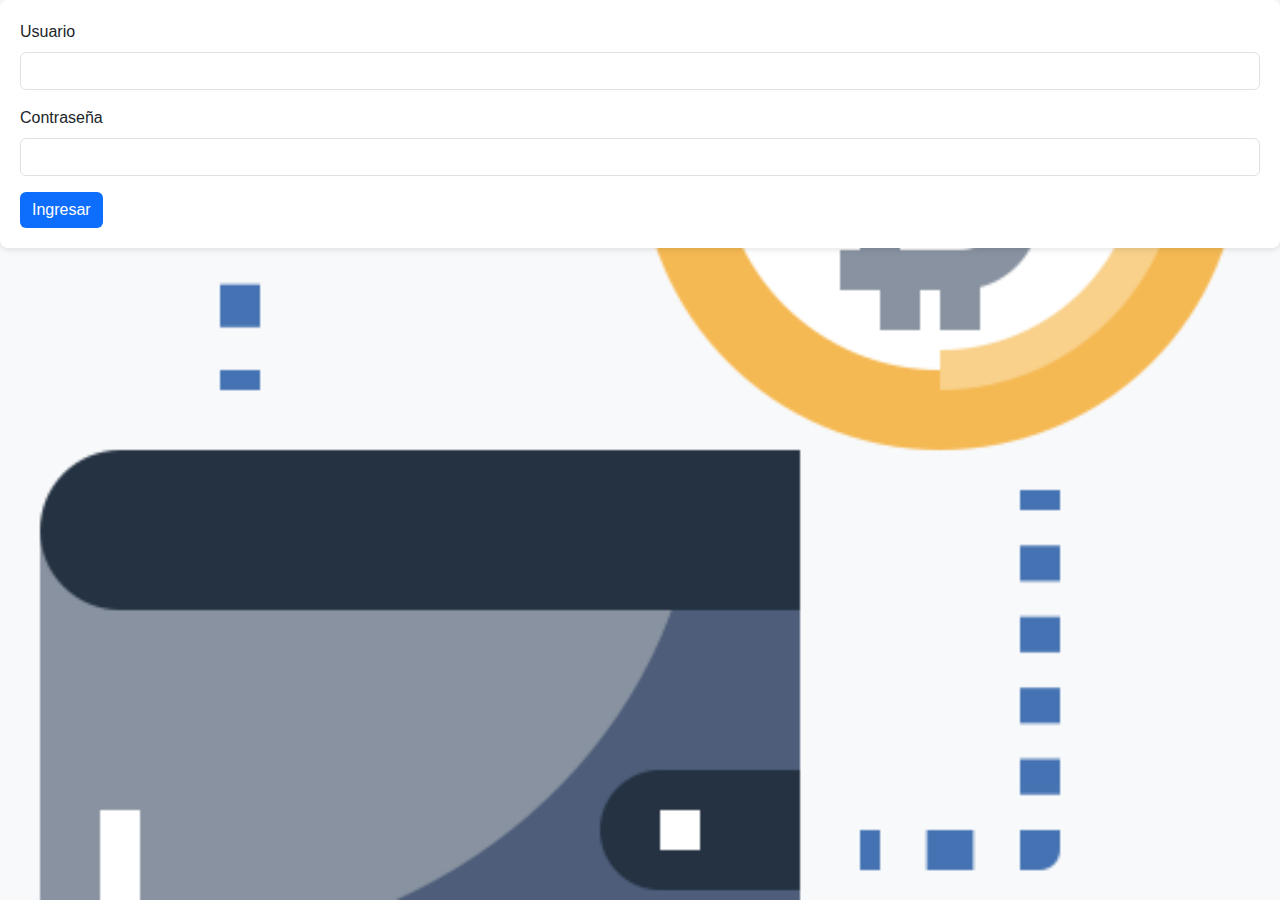
<file: index.html>
<!DOCTYPE html>
<html lang="es">

<head>
    <meta charset="UTF-8">
    <meta name="viewport" content="width=device-width, initial-scale=1.0">
    <title>Alke Wallet</title>

    <!-- Bootstrap CSS -->
    <link href="https://cdn.jsdelivr.net/npm/bootstrap@5.3.2/dist/css/bootstrap.min.css" rel="stylesheet">

    <!-- mi CSS -->
    <link rel="stylesheet" href="css/styles.css">
</head>

<body>
    <!-- Formulario de inicio de sesión-->
    <form id="loginForm" onsubmit="validarLogin(); return false;">
        <div class="mb-3">
            <label for="user" class="form-label">Usuario</label>
            <!--aca estoy usando label para el form ya que label es un componente de bootstrap-->
            <input type="text" id="user" class="form-control" required>
        </div>
        <div class="mb-3">
            <!--y aca tambien estoy tratando de hacer responsivo el contenido con bootstrap usando la clase form-label-->
            <label for="pass" class="form-label">Contraseña</label>
            <input type="password" id="pass" class="form-control" required>
        </div>
        <button type="submit" class="btn btn-primary">Ingresar</button> <!---aca use button de bootstrap-->
    </form>
    <!-- jQuery -->
    <script src="https://code.jquery.com/jquery-3.7.1.min.js"></script>
    <!-- Bootstrap JS -->
    <script src="https://cdn.jsdelivr.net/npm/bootstrap@5.3.2/dist/js/bootstrap.bundle.min.js"></script>
    <!-- mi linkeo a mi JS -->
    <script src="js/app.js"></script>
</body>

</html>
</file>
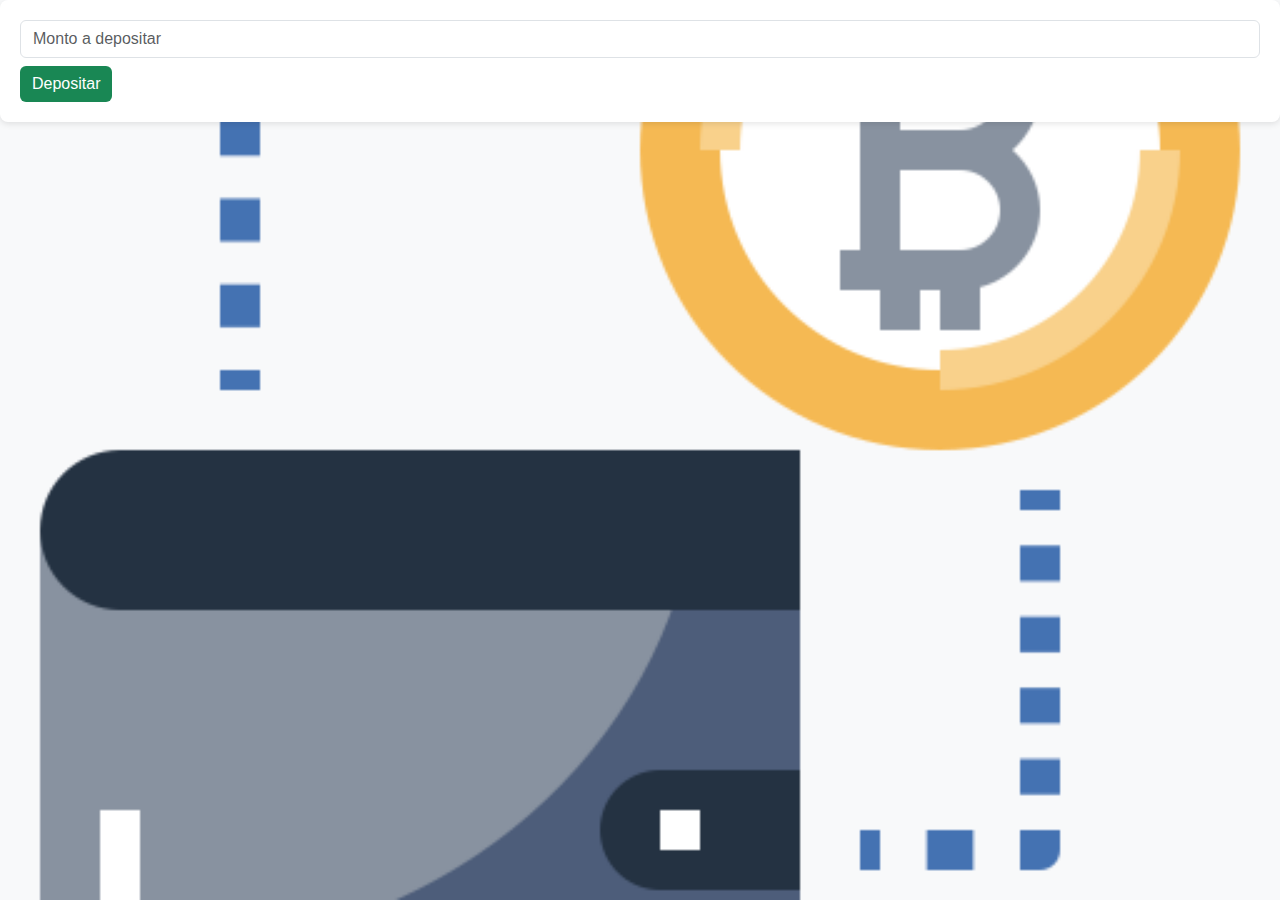
<file: deposit.html>
<!DOCTYPE html>
<html lang="es">

<head>
    <meta charset="UTF-8">
    <meta name="viewport" content="width=device-width, initial-scale=1.0">
    <title>Deposito de Dinero</title>

    <!-- Bootstrap CSS -->
    <link href="https://cdn.jsdelivr.net/npm/bootstrap@5.3.2/dist/css/bootstrap.min.css" rel="stylesheet">

    <!-- linkeo a mi CSS -->
    <link rel="stylesheet" href="css/styles.css">
</head>

<body>
    <!--aqui estoy usando form de bootstrap para el formulario de depostio-->
    <form onsubmit="depositar(); return false;">
        <input type="number" id="monto" class="form-control" placeholder="Monto a depositar" required>
        <button type="submit" class="btn btn-success mt-2">Depositar</button>
    </form>
    <script src="https://code.jquery.com/jquery-3.7.1.min.js"></script>
    <!-- Bootstrap JS -->
    <script src="https://cdn.jsdelivr.net/npm/bootstrap@5.3.2/dist/js/bootstrap.bundle.min.js"></script>
    <!-- mi linkeo a mi JS -->
    <script src="js/app.js"></script>
</body>

</html>
</file>
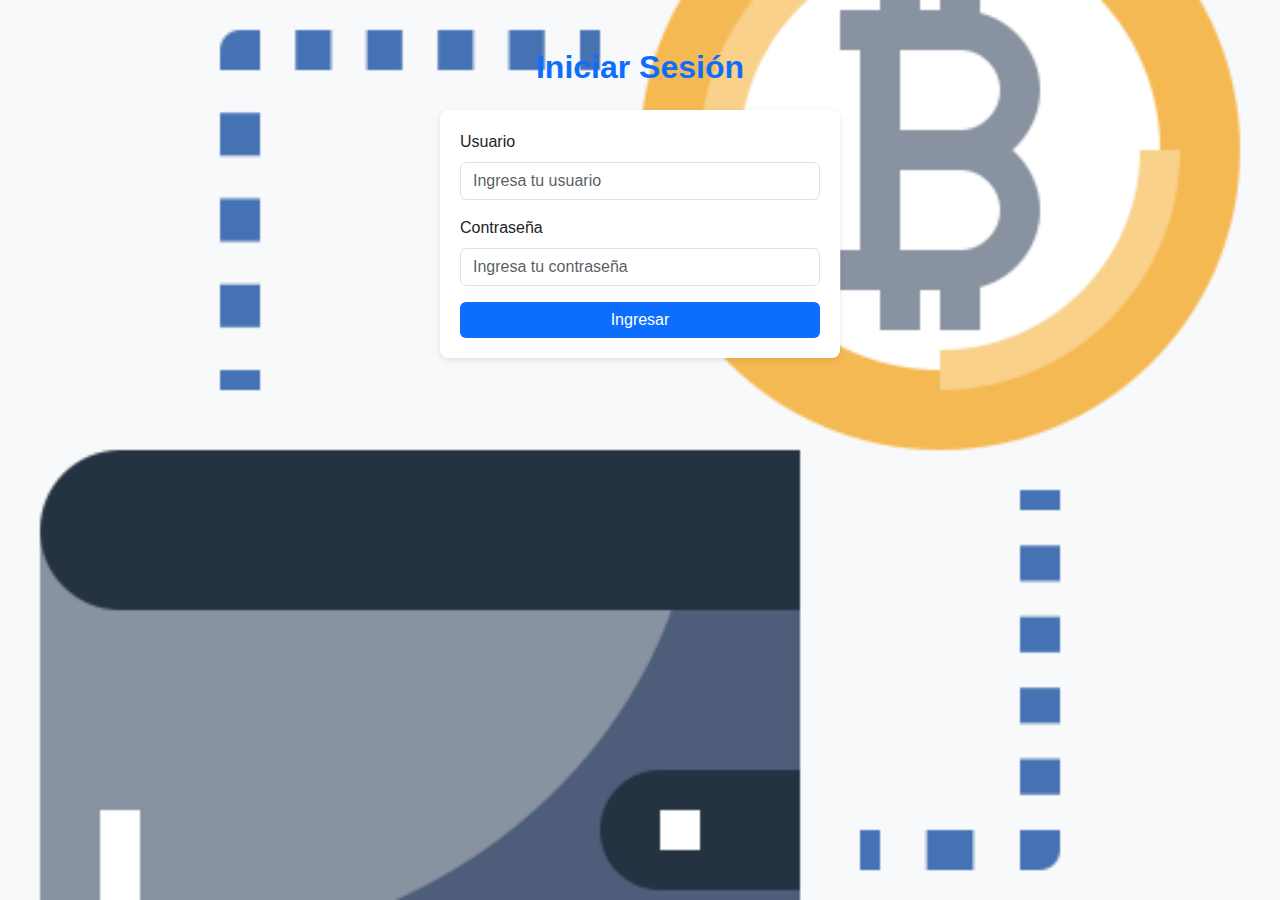
<file: login.html>
<!DOCTYPE html>
<html lang="es">

<head>
    <meta charset="UTF-8">
    <meta name="viewport" content="width=device-width, initial-scale=1.0">
    <title>Login</title>

    <!-- Bootstrap CSS -->
    <link href="https://cdn.jsdelivr.net/npm/bootstrap@5.3.2/dist/css/bootstrap.min.css" rel="stylesheet">

    <!-- mi CSS -->
    <link rel="stylesheet" href="css/styles.css">
</head>

<body class="bg-light"> <!-- aca estoy usando la clase bg-light de bootstrap para el fondo-->

    <div class="container mt-5"> <!--aqui estoy usando container de bootstrap para que el contenido sea centrado-->
        <h2 class="text-center mb-4">Iniciar Sesión</h2>
        <form id="loginForm" onsubmit="validarLogin(); return false;" class="mx-auto" style="max-width: 400px;">
            <!--aqui estoy usando form de bootstrap para el formulario de login-->
            <div class="mb-3">
                <label for="user" class="form-label">Usuario</label>
                <input type="text" id="user" class="form-control" placeholder="Ingresa tu usuario" required>
            </div>
            <div class="mb-3">
                <label for="pass" class="form-label">Contraseña</label>
                <input type="password" id="pass" class="form-control" placeholder="Ingresa tu contraseña" required>
            </div>
            <button type="submit" class="btn btn-primary w-100">Ingresar</button>
        </form>
    </div>

    <!-- jQuery -->
    <script src="https://code.jquery.com/jquery-3.7.1.min.js"></script>
    <!-- Bootstrap JS -->
    <script src="https://cdn.jsdelivr.net/npm/bootstrap@5.3.2/dist/js/bootstrap.bundle.min.js"></script>
    <!--link a mi  JS -->
    <script src="js/app.js"></script>
</body>

</html>
</file>
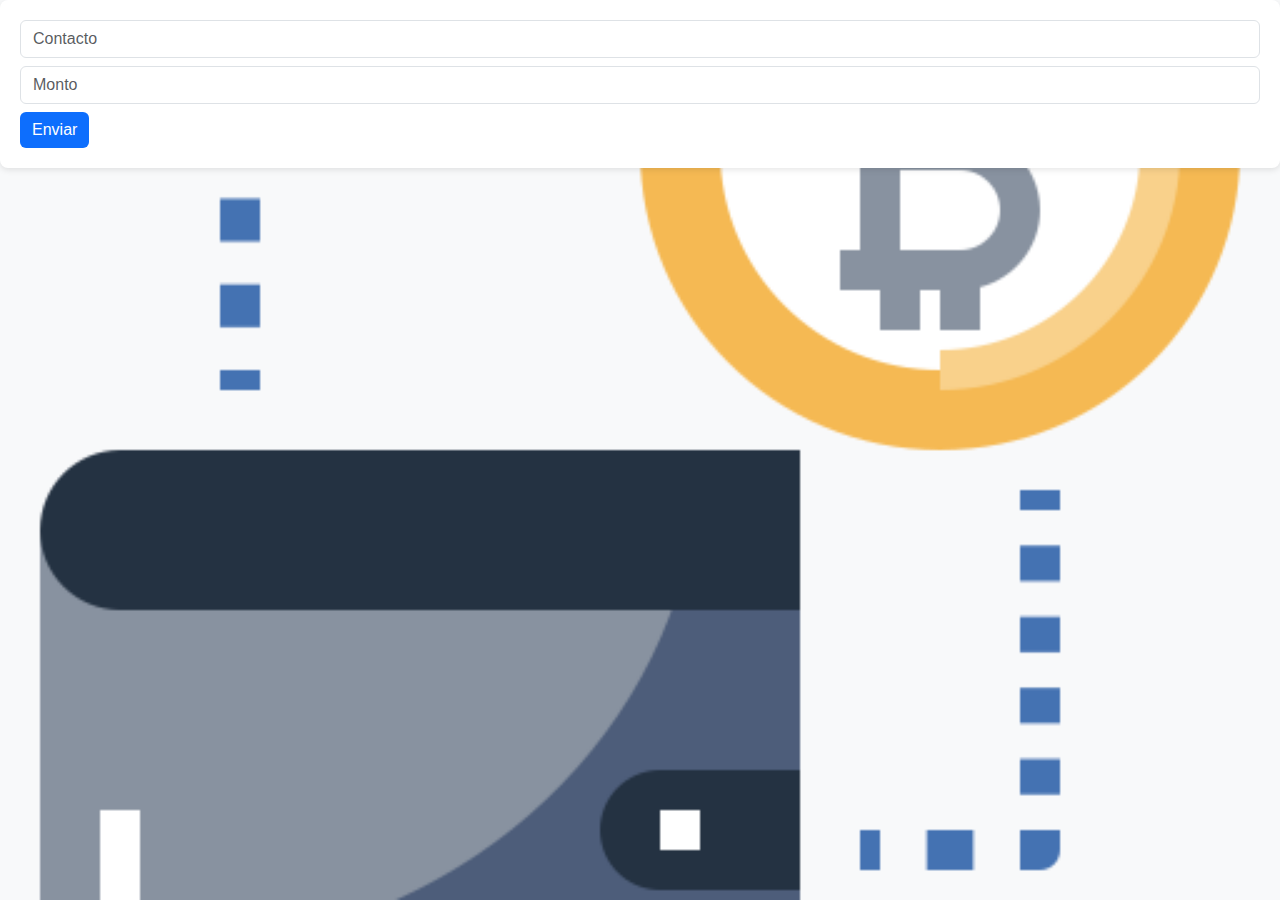
<file: sendmoney.html>
<!---aqui estoy aplicando form de bootstrap para el formulario de envio de dinero-->
<!DOCTYPE html>
<html lang="es">

<head>
    <meta charset="UTF-8">
    <meta name="viewport" content="width=device-width, initial-scale=1.0">
    <title>Envío de Dinero</title>

    <!-- CDN Bootstrap CSS -->
    <link href="https://cdn.jsdelivr.net/npm/bootstrap@5.3.2/dist/css/bootstrap.min.css" rel="stylesheet">

    <!-- mi linkeo CSS -->
    <link rel="stylesheet" href="css/styles.css">
</head>

<body class="bg-light">

    <!-- Formulario de envío de dinero -->
    <form onsubmit="enviar(); return false;">
        <input type="text" id="contacto" class="form-control" placeholder="Contacto" required>
        <input type="number" id="montoEnvio" class="form-control mt-2" placeholder="Monto" required>
        <button type="submit" class="btn btn-primary mt-2">Enviar</button>
    </form>

    <!-- jQuery -->
    <script src="https://code.jquery.com/jquery-3.7.1.min.js"></script>
    <!-- Bootstrap JS -->
    <script src="https://cdn.jsdelivr.net/npm/bootstrap@5.3.2/dist/js/bootstrap.bundle.min.js"></script>
    <!-- link a mi JS -->
    <script src="js/app.js"></script>
</body>

</html>
</file>
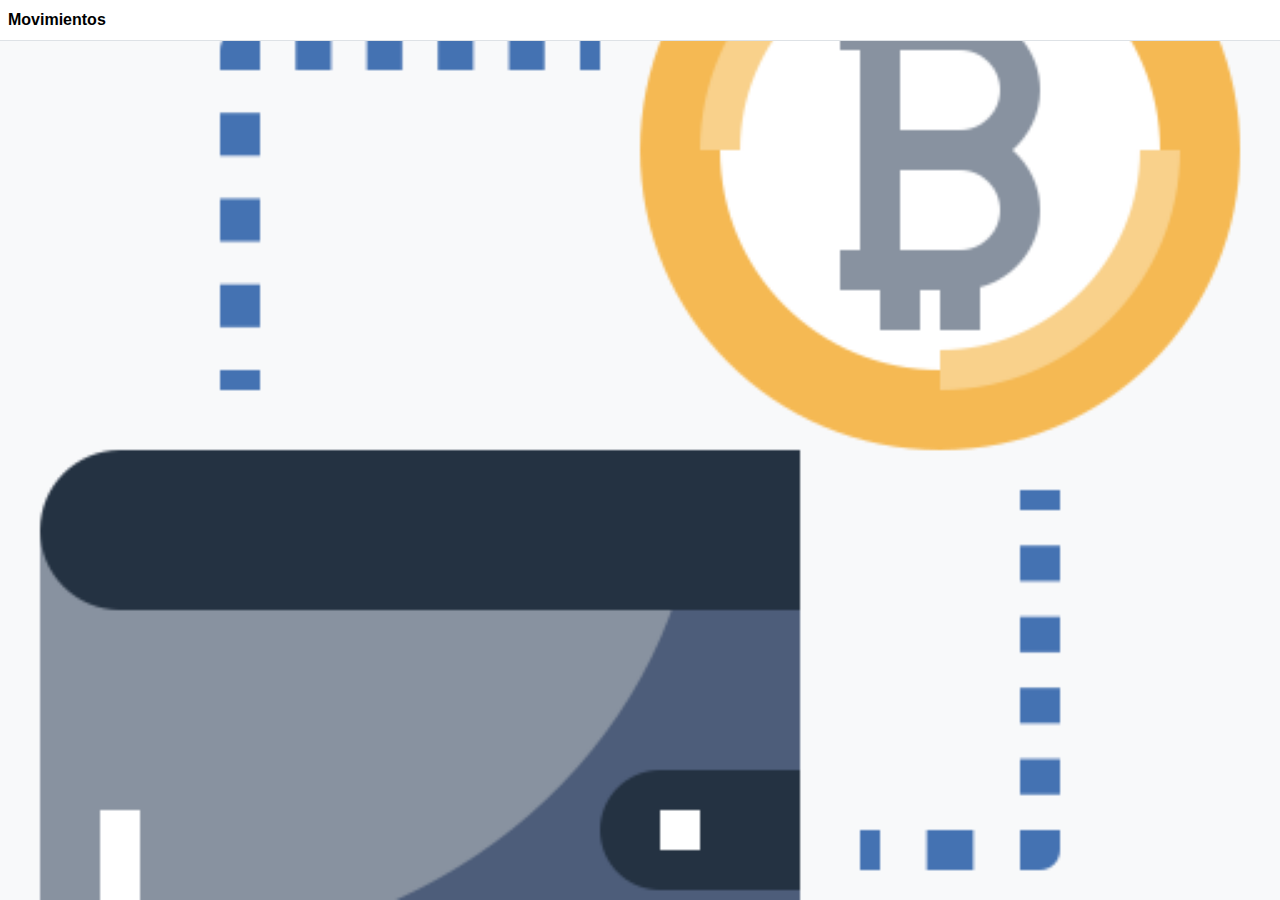
<file: transactions.html>
<!DOCTYPE html>
<html lang="es">

<head>
    <meta charset="UTF-8">
    <meta name="viewport" content="width=device-width, initial-scale=1.0">
    <title>Transacciones</title>

    <!-- Bootstrap CSS -->
    <link href="https://cdn.jsdelivr.net/npm/bootstrap@5.3.2/dist/css/bootstrap.min.css" rel="stylesheet">

    <!-- Nuestro CSS -->
    <link rel="stylesheet" href="css/styles.css">
</head>

<body class="bg-light">

    <!---aqui uso table de bootstrap para el historial y luego se llenara con JS -->
    <table class="table">
        <thead>
            <tr>
                <th>Movimientos</th>
            </tr>
        </thead>
        <tbody id="listaHistorial"></tbody>
        <!---aca estoy llamando a la variable declarada arriba que es el historial-->
    </table>

    <!-- CDN de jQuery -->
    <script src="https://code.jquery.com/jquery-3.7.1.min.js"></script>
    <!--CDN de Bootstrap JS -->
    <script src="https://cdn.jsdelivr.net/npm/bootstrap@5.3.2/dist/js/bootstrap.bundle.min.js"></script>
    <!-- link a mi JS -->
    <script src="js/app.js"></script>
</body>

</html>
</file>
<file: css/styles.css>
/* Estilos generales */
body {
    font-family: 'Roboto', sans-serif;
    background-color: #f8f9fa;
    color: #212529;
    /* texto oscuro */

    /* Fondo con imagen */
    background-image: url("../img/fondo-wallet.png");
    background-size: cover;
    /* que cubra toda la pantalla */
    background-position: center;
    /* centrada */
    background-attachment: fixed;
    /* efecto fijo al hacer scroll */
}

/* Encabezados */
h1,
h2,
h3 {
    font-weight: 600;
    color: #0d6efd;

}

/* estilos para Formularios */
form {
    background: #ffffff;
    padding: 20px;
    border-radius: 8px;
    box-shadow: 0px 2px 6px rgba(0, 0, 0, 0.1);
}

/* Botones personalizados */
.btn-primary {
    background-color: #0d6efd;
    border: none;
}

.btn-success {
    background-color: #198754;
    border: none;
}

/* Navbar */
.navbar {
    margin-bottom: 20px;
}

/* Historial de transacciones */
#listaHistorial tr td {
    padding: 10px;
    border-bottom: 1px solid #dee2e6;
}

/* Responsividad extra */
@media (max-width: 576px) {
    form {
        padding: 10px;
    }

    h2 {
        font-size: 1.5rem;
    }
}
</file>
